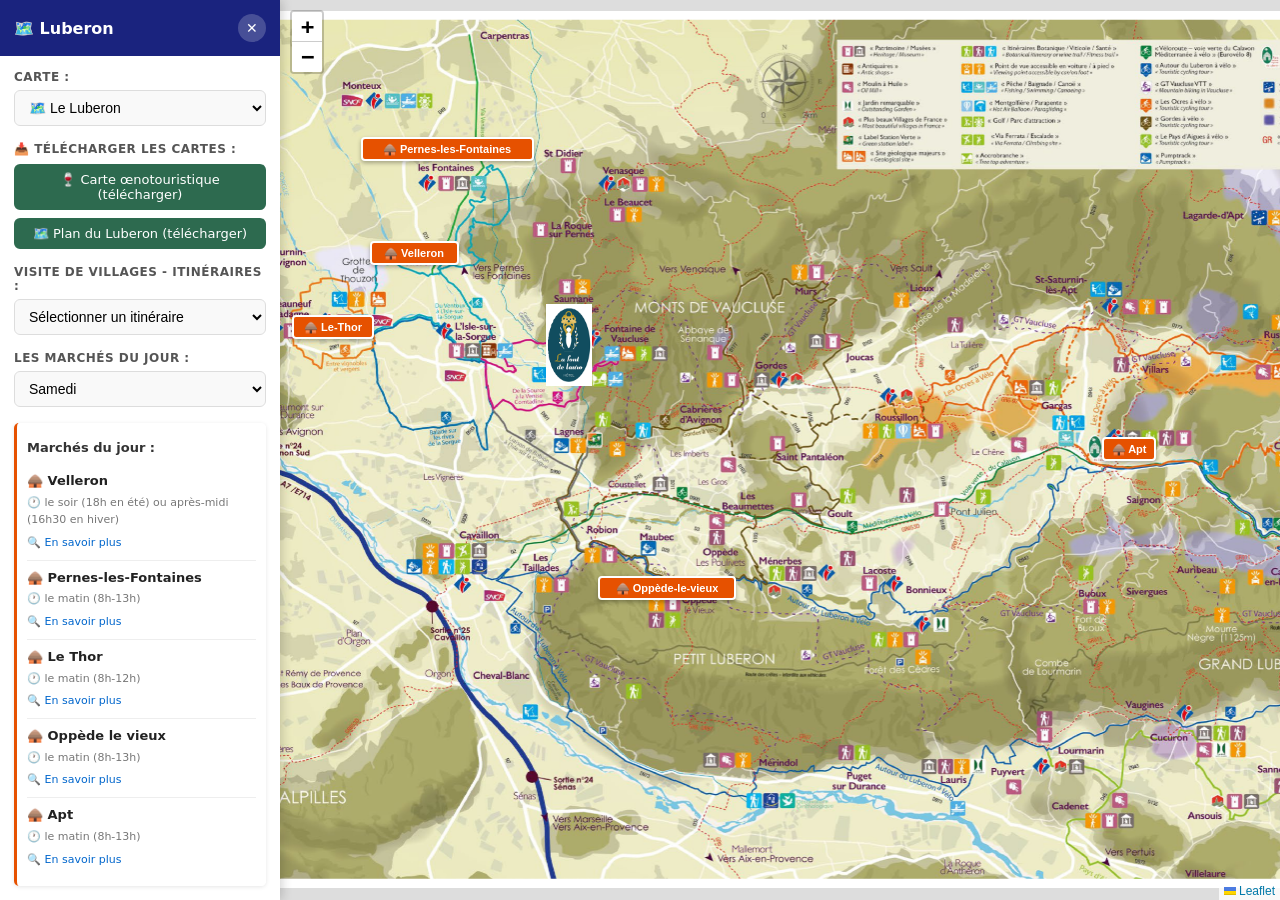
<file: index.html>
<!DOCTYPE html>
<html lang="fr">
<head>
    <meta charset="UTF-8">
    <meta name="viewport" content="width=device-width, initial-scale=1.0">
    <title>Carte Interactive du Luberon</title>
    <link rel="stylesheet" href="leaflet.css" />
    <link rel="stylesheet" href="style.css" />
</head>
<body>

    <div id="sidebar">
        <div id="sidebar-header">
            <span>🗺️ Luberon</span>
            <button id="sidebar-toggle" onclick="toggleSidebar()" title="Réduire">✕</button>
        </div>
        <div id="sidebar-body">

            <!-- ===== SÉLECTEUR DE CARTE (en tête de sidebar) ===== -->
            <div class="route-option">
                <label for="mapSelect">Carte :</label>
                <select id="mapSelect" onchange="switchMap()" aria-label="Choisir la carte">
                    <option value="luberon">🗺️ Le Luberon</option>
                    <option value="oenotour">🍷 Œnotourisme</option>
                </select>
            </div>

            <div class="route-option">
                <label>📥 Télécharger les cartes :</label>
                <a href="carte-oenotour.jpg" download class="download-btn">🍷 Carte œnotouristique (télécharger)</a>
                <a href="plan luberon.pdf" download class="download-btn">🗺️ Plan du Luberon (télécharger)</a>
            </div>

            <!-- ===== CARTE ŒNOTOURISME : section dédiée, au-dessus de "Visite de villages" ===== -->
            <div id="sidebar-oeno" style="display:none">
                <div class="route-option">
                    <label for="oenoFilter">🍷 Œnotourisme — 59 adresses</label>
                    <input id="oenoFilter" type="text" placeholder="Rechercher un domaine, une cave…"
                           oninput="renderOenoList()"
                           style="width:100%;padding:8px 10px;border:1.5px solid #ddd;border-radius:6px;font-size:13px;background:#fbf5f6;">
                </div>
                <div id="oenoList"></div>
            </div>

            <!-- ===== CARTE LUBERON : itinéraires + marchés (masqués sur la carte œno) ===== -->
            <div id="sidebar-luberon">
                <div class="route-option">
                    <label for="routeSelect">Visite de villages - Itinéraires :</label>
                    <select id="routeSelect" onchange="updateRoute()" aria-label="Sélectionner un itinéraire">
                        <option value="none">Sélectionner un itinéraire</option>
                        <option value="route1">Luberon</option>
                        <option value="route2">Monts de Vaucluse</option>
                    </select>
                </div>
                <div class="route-option">
                    <label for="marketSelect">Les marchés du jour :</label>
                    <select id="marketSelect" onchange="updateMarket()" aria-label="Sélectionner un jour de marché">
                        <option value="none">Sélectionner un jour</option>
                        <option value="monday">Lundi</option>
                        <option value="tuesday">Mardi</option>
                        <option value="wednesday">Mercredi</option>
                        <option value="thursday">Jeudi</option>
                        <option value="friday">Vendredi</option>
                        <option value="saturday">Samedi</option>
                        <option value="sunday">Dimanche</option>
                    </select>
                </div>
                <div id="market-info"></div>
                <div id="route-info"></div>
            </div>

        </div>
    </div>

    <button id="sidebar-open-btn" onclick="toggleSidebar()" title="Ouvrir le menu">☰</button>

    <div id="map"></div>
    <div id="map-oeno" style="display:none"></div>

    <div id="image-error">
        <p>⚠️ Impossible de charger carte_luberon.jpg</p>
        <p>Vérifiez que le fichier image se trouve dans le même dossier.</p>
    </div>

    <script src="leaflet.js"></script>
    <script src="leaflet.polylineDecorator.min.js"></script>
    <script src="data.js"></script>
    <script src="data-oenotour.js"></script>
    <script src="data-oenotour-coords.js"></script>
    <script src="app.js"></script>

    <script>
        function toggleSidebar() {
            var sidebar = document.getElementById('sidebar');
            var openBtn  = document.getElementById('sidebar-open-btn');
            if (sidebar.classList.contains('sidebar-closed')) {
                sidebar.classList.remove('sidebar-closed');
                openBtn.style.display = 'none';
            } else {
                sidebar.classList.add('sidebar-closed');
                openBtn.style.display = 'flex';
            }
            setTimeout(function() {
                map.invalidateSize();
                if (window.oenoMap) { oenoMap.invalidateSize(); }
            }, 310);
        }

        // Mobile : on démarre avec la sidebar fermée pour ne pas masquer la carte
        if (window.innerWidth < 768) {
            toggleSidebar();
        }
    </script>
</body>
</html>
</file>
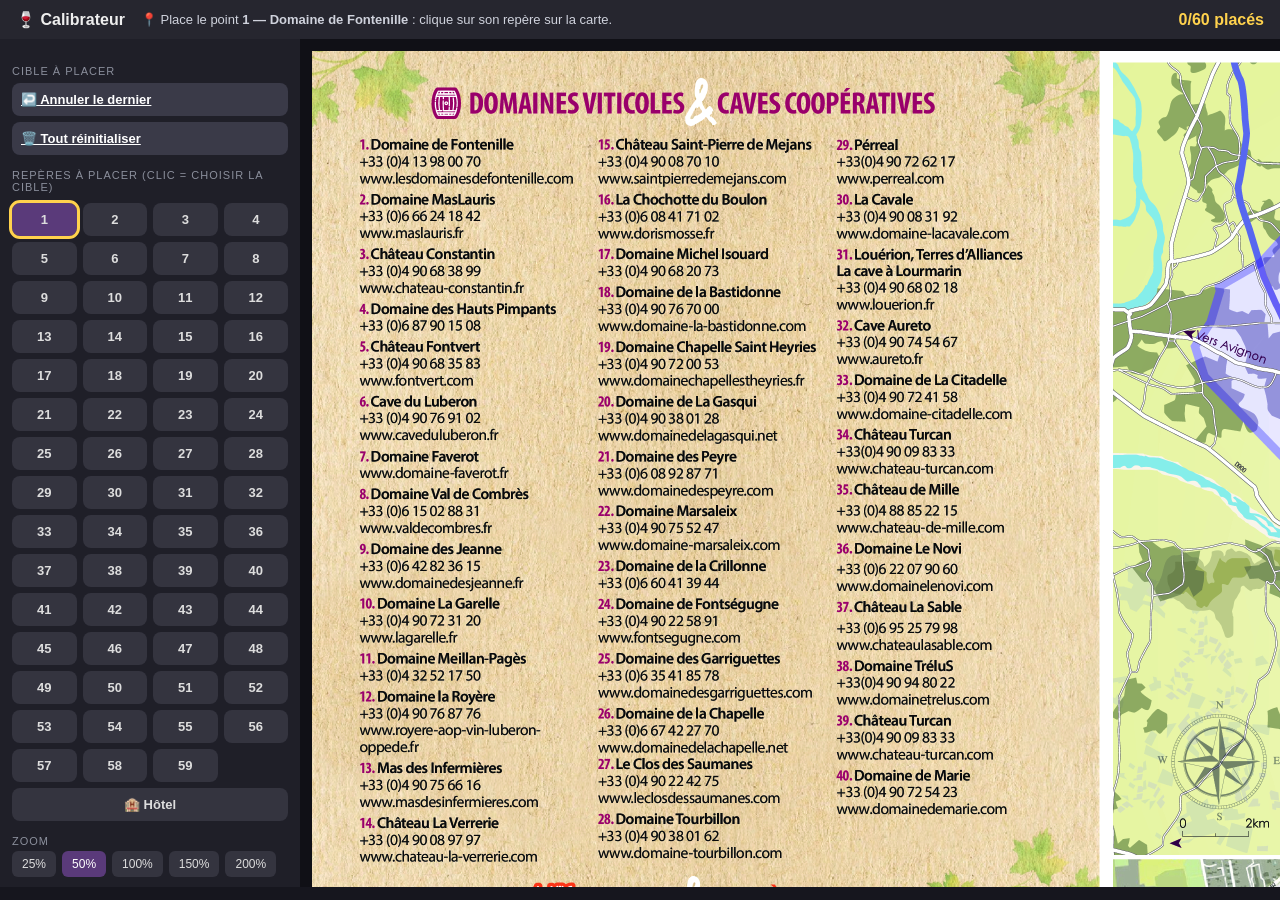
<file: calibrateur-oenotour.html>
<!DOCTYPE html>
<html lang="fr">
<head>
<meta charset="UTF-8">
<meta name="viewport" content="width=device-width, initial-scale=1.0">
<title>Calibrateur — Carte œnotourisme</title>
<script src="data-oenotour.js"></script>
<style>
  * { box-sizing: border-box; }
  body { margin:0; font-family:"Segoe UI",Arial,sans-serif; background:#16161e; color:#eee; }
  header { padding:10px 16px; background:#26262f; display:flex; gap:16px; align-items:center; flex-wrap:wrap; }
  header h1 { font-size:16px; margin:0; white-space:nowrap; }
  #status { font-size:13px; color:#cfd2dc; flex:1; min-width:200px; }
  #count { font-weight:700; color:#ffd24d; white-space:nowrap; }
  #wrap { display:flex; height:calc(100vh - 52px); }
  #panel { width:300px; min-width:300px; background:#1f1f28; padding:12px; overflow-y:auto; }
  .btn { display:block; width:100%; padding:9px; margin:6px 0; border:0; border-radius:8px; background:#3a3a48; color:#fff; font-size:13px; font-weight:600; cursor:pointer; }
  .btn:hover { background:#474756; }
  .btn-primary { background:#7a3b5e; }
  .btn-primary:hover { background:#8f4a70; }
  .btn-go { background:#1e7d46; }
  .btn-go:hover { background:#259456; }
  #grid { display:grid; grid-template-columns:repeat(4,1fr); gap:6px; margin:10px 0; }
  .n { padding:9px 0; border:0; border-radius:8px; background:#34343f; color:#ddd; font-weight:700; font-size:13px; cursor:pointer; }
  .n.done { background:#1e5c39; }
  .n.target { background:#5a3a7a; outline:3px solid #ffd24d; }
  .n.hotel { grid-column:span 4; }
  .section { font-size:11px; text-transform:uppercase; letter-spacing:1px; color:#8b8f9c; margin:14px 0 4px; }
  #zoombtns { display:flex; gap:6px; flex-wrap:wrap; }
  #zoombtns button { padding:6px 10px; border:0; border-radius:6px; background:#34343f; color:#ddd; font-size:12px; cursor:pointer; }
  #zoombtns button.on { background:#5a3a7a; color:#fff; }
  #out { width:100%; height:120px; margin-top:8px; background:#111; color:#9fe8b8; font:11px Consolas,monospace; border:1px solid #444; border-radius:6px; padding:6px; }
  #maparea { flex:1; overflow:auto; padding:12px; background:#101016; }
  #stage { position:relative; display:inline-block; line-height:0; }
  #stage img { display:block; user-select:none; -webkit-user-drag:none; cursor:crosshair; }
  #markers { position:absolute; left:0; top:0; width:100%; height:100%; pointer-events:none; }
  .pt { position:absolute; width:26px; height:26px; margin:-13px 0 0 -13px; border-radius:50%;
        background:#ff4d6d; border:3px solid #fff; box-shadow:0 1px 6px rgba(0,0,0,.7);
        display:flex; align-items:center; justify-content:center; font:bold 12px/1 Arial; color:#fff; }
  .pt.hotel { background:#ffd24d; color:#114d5f; }
</style>
</head>
<body>
<header>
  <h1>🍷 Calibrateur</h1>
  <span id="status">Clique sur un numéro à gauche, puis sur le repère correspondant sur la carte.</span>
  <span id="count"></span>
</header>
<div id="wrap">
  <div id="panel">
    <div class="section">Cible à placer</div>
    <a class="btn" id="undo" href="javascript:void(0)">↩️ Annuler le dernier</a>
    <a class="btn" id="reset" href="javascript:void(0)">🗑️ Tout réinitialiser</a>

    <div class="section">Repères à placer (clic = choisir la cible)</div>
    <div id="grid"></div>

    <div class="section">Zoom</div>
    <div id="zoombtns">
      <button data-z="0.25">25%</button>
      <button data-z="0.5" class="on">50%</button>
      <button data-z="1">100%</button>
      <button data-z="1.5">150%</button>
      <button data-z="2">200%</button>
    </div>

    <div class="section">Terminé ?</div>
    <button class="btn btn-go" id="copyBtn">📋 Générer le code à coller</button>
    <button class="btn" id="dlBtn">⬇️ Télécharger data-oenotour-coords.js</button>
    <textarea id="out" readonly placeholder="Le code JS apparaîtra ici → à coller dans la discussion."></textarea>
  </div>

  <div id="maparea">
    <div id="stage">
      <img id="mapimg" src="carte-oenotour.jpg" alt="carte oenotour">
      <div id="markers"></div>
    </div>
  </div>
</div>

<script>
// ------------------------------------------------------------------
var W = 5512, H = 2520;                       // dimensions natives de carte-oenotour.jpg
var LS_KEY = "oenoCalib";
var coords = {};                              // { "1": [x,y], ..., "hotel": [x,y] }
var undoStack = [];
var target = null;                            // "1".."59" ou "hotel"
var nameOf = {};
OENO_DATA.forEach(function(p){ nameOf[String(p.num)] = p.name; });
nameOf["hotel"] = "HÔTEL (juste sous le point 38)";
var ALL_KEYS = OENO_DATA.map(function(p){ return String(p.num); }).concat(["hotel"]);
var TOTAL = ALL_KEYS.length;

// rechargement si la session a été interrompue
try { var s = localStorage.getItem(LS_KEY); if (s) coords = JSON.parse(s); } catch(e){}

var img = document.getElementById("mapimg");
var statusEl = document.getElementById("status");
var countEl = document.getElementById("count");
var gridEl = document.getElementById("grid");
var markersEl = document.getElementById("markers");

// ---------- grille des cibles ----------
ALL_KEYS.forEach(function(k){
  var b = document.createElement("button");
  b.className = "n" + (k === "hotel" ? " hotel" : "");
  b.textContent = (k === "hotel" ? "🏨 Hôtel" : k);
  b.title = nameOf[k];
  b.onclick = function(){ target = k; render(); };
  b.id = "cell-" + k;
  gridEl.appendChild(b);
});

// ---------- zoom ----------
var zoom = 0.5;
function applyZoom(){
  img.style.width = Math.round(W * zoom) + "px";
  var btns = document.querySelectorAll("#zoombtns button");
  btns.forEach(function(bt){ bt.classList.toggle("on", parseFloat(bt.dataset.z) === zoom); });
}
document.querySelectorAll("#zoombtns button").forEach(function(bt){
  bt.onclick = function(){ zoom = parseFloat(bt.dataset.z); applyZoom(); };
});
applyZoom();

// ---------- enregistrement d'un point ----------
document.getElementById("stage").addEventListener("click", function(e){
  if (e.target.tagName === "BUTTON") return;
  if (!target){
    statusEl.innerHTML = "⚠️ Choisis d'abord un numéro (ou 🏨) dans la liste de gauche.";
    return;
  }
  var r = img.getBoundingClientRect();
  var x = Math.round((e.clientX - r.left) / r.width * W);
  var y = Math.round((e.clientY - r.top) / r.height * H);
  x = Math.max(0, Math.min(W, x));
  y = Math.max(0, Math.min(H, y));
  if (!coords[target]) undoStack.push(target);
  coords[target] = [x, y];
  // auto-progression vers le suivant manquant
  target = nextMissing();
  save(); render();
});
document.getElementById("undo").onclick = function(){
  var k = undoStack.pop();
  if (!k) k = ALL_KEYS.slice().reverse().find(function(key){ return coords[key]; });
  if (k){ delete coords[k]; target = k; save(); render(); }
};
document.getElementById("reset").onclick = function(){
  if (confirm("Tout effacer et repartir de zéro ?")){
    coords = {}; undoStack = []; target = null; save(); render();
  }
};

function nextMissing(){
  for (var i=0;i<ALL_KEYS.length;i++){ if(!coords[ALL_KEYS[i]]) return ALL_KEYS[i]; }
  return null;
}
function save(){ try { localStorage.setItem(LS_KEY, JSON.stringify(coords)); } catch(e){} }

// ---------- rendu ----------
function render(){
  var doneCount = 0;
  ALL_KEYS.forEach(function(k){
    var cell = document.getElementById("cell-" + k);
    var isDone = !!coords[k];
    if (isDone) doneCount++;
    cell.className = "n" + (k === "hotel" ? " hotel" : "") + (isDone ? " done" : "") + (target === k ? " target" : "");
  });
  countEl.textContent = doneCount + "/" + TOTAL + " placés";

  if (target === null){
    statusEl.innerHTML = "🎉 Tous les points sont placés ! Génère le code à gauche et colle-le ici.";
  } else {
    statusEl.innerHTML = "📍 Place le point <b>" + target + " — " + nameOf[target] +
      "</b> : clique sur son repère sur la carte.";
  }

  var html = "";
  ALL_KEYS.forEach(function(k){
    if (!coords[k]) return;
    var pct = "left:" + (coords[k][0]/W*100) + "%;top:" + (coords[k][1]/H*100) + "%;";
    html += '<div class="pt' + (k === "hotel" ? " hotel" : "") + '" style="' + pct + '">' +
            (k === "hotel" ? "H" : k) + "</div>";
  });
  markersEl.innerHTML = html;
}

// ---------- export ----------
function buildCode(){
  var missing = ALL_KEYS.filter(function(k){ return !coords[k]; });
  var lines = [
    "// data-oenotour-coords.js",
    "// Coordonnées en pixels sur carte-oenotour.jpg (" + W + " x " + H + ")",
    "var OENO_COORDS = {"
  ];
  if (missing.length) lines.unshift("/* ⚠️ POINTS MANQUANTS : " + missing.join(", ") + " */");
  // tri propre : 1..59 puis hotel
  var ordered = ALL_KEYS.slice().sort(function(a,b){
    if (a === "hotel") return 1; if (b === "hotel") return -1;
    return parseInt(a) - parseInt(b);
  });
  ordered.forEach(function(k){
    if (!coords[k]) return;
    lines.push('  "' + k + '": [' + coords[k][0] + ", " + coords[k][1] + "]");
  });
  lines.push("};");
  return lines.join("\n");
}
document.getElementById("copyBtn").onclick = function(){
  var ta = document.getElementById("out");
  ta.value = buildCode();
  ta.focus(); ta.select();
  if (navigator.clipboard && navigator.clipboard.writeText){
    navigator.clipboard.writeText(ta.value).catch(function(){});
  }
  var missing = ALL_KEYS.filter(function(k){ return !coords[k]; });
  statusEl.innerHTML = missing.length
    ? "⚠️ Il manque encore : <b>" + missing.join(", ") + "</b>"
    : "✅ Code prêt, il est sélectionné → CTRL+C puis colle-le ici !";
};
document.getElementById("dlBtn").onclick = function(){
  var blob = new Blob([buildCode()], {type:"text/javascript"});
  var a = document.createElement("a");
  a.href = URL.createObjectURL(blob);
  a.download = "data-oenotour-coords.js";
  a.click();
};

// cible initiale : premier point non placé (défaut : 1)
target = nextMissing();
render();
</script>
</body>
</html>
</file>
<file: leaflet.css>
/* required styles */

.leaflet-pane,
.leaflet-tile,
.leaflet-marker-icon,
.leaflet-marker-shadow,
.leaflet-tile-container,
.leaflet-pane > svg,
.leaflet-pane > canvas,
.leaflet-zoom-box,
.leaflet-image-layer,
.leaflet-layer {
	position: absolute;
	left: 0;
	top: 0;
	}
.leaflet-container {
	overflow: hidden;
	}
.leaflet-tile,
.leaflet-marker-icon,
.leaflet-marker-shadow {
	-webkit-user-select: none;
	   -moz-user-select: none;
	        user-select: none;
	  -webkit-user-drag: none;
	}
/* Prevents IE11 from highlighting tiles in blue */
.leaflet-tile::selection {
	background: transparent;
}
/* Safari renders non-retina tile on retina better with this, but Chrome is worse */
.leaflet-safari .leaflet-tile {
	image-rendering: -webkit-optimize-contrast;
	}
/* hack that prevents hw layers "stretching" when loading new tiles */
.leaflet-safari .leaflet-tile-container {
	width: 1600px;
	height: 1600px;
	-webkit-transform-origin: 0 0;
	}
.leaflet-marker-icon,
.leaflet-marker-shadow {
	display: block;
	}
/* .leaflet-container svg: reset svg max-width decleration shipped in Joomla! (joomla.org) 3.x */
/* .leaflet-container img: map is broken in FF if you have max-width: 100% on tiles */
.leaflet-container .leaflet-overlay-pane svg {
	max-width: none !important;
	max-height: none !important;
	}
.leaflet-container .leaflet-marker-pane img,
.leaflet-container .leaflet-shadow-pane img,
.leaflet-container .leaflet-tile-pane img,
.leaflet-container img.leaflet-image-layer,
.leaflet-container .leaflet-tile {
	max-width: none !important;
	max-height: none !important;
	width: auto;
	padding: 0;
	}

.leaflet-container img.leaflet-tile {
	/* See: https://bugs.chromium.org/p/chromium/issues/detail?id=600120 */
	mix-blend-mode: plus-lighter;
}

.leaflet-container.leaflet-touch-zoom {
	-ms-touch-action: pan-x pan-y;
	touch-action: pan-x pan-y;
	}
.leaflet-container.leaflet-touch-drag {
	-ms-touch-action: pinch-zoom;
	/* Fallback for FF which doesn't support pinch-zoom */
	touch-action: none;
	touch-action: pinch-zoom;
}
.leaflet-container.leaflet-touch-drag.leaflet-touch-zoom {
	-ms-touch-action: none;
	touch-action: none;
}
.leaflet-container {
	-webkit-tap-highlight-color: transparent;
}
.leaflet-container a {
	-webkit-tap-highlight-color: rgba(51, 181, 229, 0.4);
}
.leaflet-tile {
	filter: inherit;
	visibility: hidden;
	}
.leaflet-tile-loaded {
	visibility: inherit;
	}
.leaflet-zoom-box {
	width: 0;
	height: 0;
	-moz-box-sizing: border-box;
	     box-sizing: border-box;
	z-index: 800;
	}
/* workaround for https://bugzilla.mozilla.org/show_bug.cgi?id=888319 */
.leaflet-overlay-pane svg {
	-moz-user-select: none;
	}

.leaflet-pane         { z-index: 400; }

.leaflet-tile-pane    { z-index: 200; }
.leaflet-overlay-pane { z-index: 400; }
.leaflet-shadow-pane  { z-index: 500; }
.leaflet-marker-pane  { z-index: 600; }
.leaflet-tooltip-pane   { z-index: 650; }
.leaflet-popup-pane   { z-index: 700; }

.leaflet-map-pane canvas { z-index: 100; }
.leaflet-map-pane svg    { z-index: 200; }

.leaflet-vml-shape {
	width: 1px;
	height: 1px;
	}
.lvml {
	behavior: url(#default#VML);
	display: inline-block;
	position: absolute;
	}


/* control positioning */

.leaflet-control {
	position: relative;
	z-index: 800;
	pointer-events: visiblePainted; /* IE 9-10 doesn't have auto */
	pointer-events: auto;
	}
.leaflet-top,
.leaflet-bottom {
	position: absolute;
	z-index: 1000;
	pointer-events: none;
	}
.leaflet-top {
	top: 0;
	}
.leaflet-right {
	right: 0;
	}
.leaflet-bottom {
	bottom: 0;
	}
.leaflet-left {
	left: 0;
	}
.leaflet-control {
	float: left;
	clear: both;
	}
.leaflet-right .leaflet-control {
	float: right;
	}
.leaflet-top .leaflet-control {
	margin-top: 10px;
	}
.leaflet-bottom .leaflet-control {
	margin-bottom: 10px;
	}
.leaflet-left .leaflet-control {
	margin-left: 10px;
	}
.leaflet-right .leaflet-control {
	margin-right: 10px;
	}


/* zoom and fade animations */

.leaflet-fade-anim .leaflet-popup {
	opacity: 0;
	-webkit-transition: opacity 0.2s linear;
	   -moz-transition: opacity 0.2s linear;
	        transition: opacity 0.2s linear;
	}
.leaflet-fade-anim .leaflet-map-pane .leaflet-popup {
	opacity: 1;
	}
.leaflet-zoom-animated {
	-webkit-transform-origin: 0 0;
	    -ms-transform-origin: 0 0;
	        transform-origin: 0 0;
	}
svg.leaflet-zoom-animated {
	will-change: transform;
}

.leaflet-zoom-anim .leaflet-zoom-animated {
	-webkit-transition: -webkit-transform 0.25s cubic-bezier(0,0,0.25,1);
	   -moz-transition:    -moz-transform 0.25s cubic-bezier(0,0,0.25,1);
	        transition:         transform 0.25s cubic-bezier(0,0,0.25,1);
	}
.leaflet-zoom-anim .leaflet-tile,
.leaflet-pan-anim .leaflet-tile {
	-webkit-transition: none;
	   -moz-transition: none;
	        transition: none;
	}

.leaflet-zoom-anim .leaflet-zoom-hide {
	visibility: hidden;
	}


/* cursors */

.leaflet-interactive {
	cursor: pointer;
	}
.leaflet-grab {
	cursor: -webkit-grab;
	cursor:    -moz-grab;
	cursor:         grab;
	}
.leaflet-crosshair,
.leaflet-crosshair .leaflet-interactive {
	cursor: crosshair;
	}
.leaflet-popup-pane,
.leaflet-control {
	cursor: auto;
	}
.leaflet-dragging .leaflet-grab,
.leaflet-dragging .leaflet-grab .leaflet-interactive,
.leaflet-dragging .leaflet-marker-draggable {
	cursor: move;
	cursor: -webkit-grabbing;
	cursor:    -moz-grabbing;
	cursor:         grabbing;
	}

/* marker & overlays interactivity */
.leaflet-marker-icon,
.leaflet-marker-shadow,
.leaflet-image-layer,
.leaflet-pane > svg path,
.leaflet-tile-container {
	pointer-events: none;
	}

.leaflet-marker-icon.leaflet-interactive,
.leaflet-image-layer.leaflet-interactive,
.leaflet-pane > svg path.leaflet-interactive,
svg.leaflet-image-layer.leaflet-interactive path {
	pointer-events: visiblePainted; /* IE 9-10 doesn't have auto */
	pointer-events: auto;
	}

/* visual tweaks */

.leaflet-container {
	background: #ddd;
	outline-offset: 1px;
	}
.leaflet-container a {
	color: #0078A8;
	}
.leaflet-zoom-box {
	border: 2px dotted #38f;
	background: rgba(255,255,255,0.5);
	}


/* general typography */
.leaflet-container {
	font-family: "Helvetica Neue", Arial, Helvetica, sans-serif;
	font-size: 12px;
	font-size: 0.75rem;
	line-height: 1.5;
	}


/* general toolbar styles */

.leaflet-bar {
	box-shadow: 0 1px 5px rgba(0,0,0,0.65);
	border-radius: 4px;
	}
.leaflet-bar a {
	background-color: #fff;
	border-bottom: 1px solid #ccc;
	width: 26px;
	height: 26px;
	line-height: 26px;
	display: block;
	text-align: center;
	text-decoration: none;
	color: black;
	}
.leaflet-bar a,
.leaflet-control-layers-toggle {
	background-position: 50% 50%;
	background-repeat: no-repeat;
	display: block;
	}
.leaflet-bar a:hover,
.leaflet-bar a:focus {
	background-color: #f4f4f4;
	}
.leaflet-bar a:first-child {
	border-top-left-radius: 4px;
	border-top-right-radius: 4px;
	}
.leaflet-bar a:last-child {
	border-bottom-left-radius: 4px;
	border-bottom-right-radius: 4px;
	border-bottom: none;
	}
.leaflet-bar a.leaflet-disabled {
	cursor: default;
	background-color: #f4f4f4;
	color: #bbb;
	}

.leaflet-touch .leaflet-bar a {
	width: 30px;
	height: 30px;
	line-height: 30px;
	}
.leaflet-touch .leaflet-bar a:first-child {
	border-top-left-radius: 2px;
	border-top-right-radius: 2px;
	}
.leaflet-touch .leaflet-bar a:last-child {
	border-bottom-left-radius: 2px;
	border-bottom-right-radius: 2px;
	}

/* zoom control */

.leaflet-control-zoom-in,
.leaflet-control-zoom-out {
	font: bold 18px 'Lucida Console', Monaco, monospace;
	text-indent: 1px;
	}

.leaflet-touch .leaflet-control-zoom-in, .leaflet-touch .leaflet-control-zoom-out  {
	font-size: 22px;
	}


/* layers control */

.leaflet-control-layers {
	box-shadow: 0 1px 5px rgba(0,0,0,0.4);
	background: #fff;
	border-radius: 5px;
	}
.leaflet-control-layers-toggle {
	background-image: url(images/layers.png);
	width: 36px;
	height: 36px;
	}
.leaflet-retina .leaflet-control-layers-toggle {
	background-image: url(images/layers-2x.png);
	background-size: 26px 26px;
	}
.leaflet-touch .leaflet-control-layers-toggle {
	width: 44px;
	height: 44px;
	}
.leaflet-control-layers .leaflet-control-layers-list,
.leaflet-control-layers-expanded .leaflet-control-layers-toggle {
	display: none;
	}
.leaflet-control-layers-expanded .leaflet-control-layers-list {
	display: block;
	position: relative;
	}
.leaflet-control-layers-expanded {
	padding: 6px 10px 6px 6px;
	color: #333;
	background: #fff;
	}
.leaflet-control-layers-scrollbar {
	overflow-y: scroll;
	overflow-x: hidden;
	padding-right: 5px;
	}
.leaflet-control-layers-selector {
	margin-top: 2px;
	position: relative;
	top: 1px;
	}
.leaflet-control-layers label {
	display: block;
	font-size: 13px;
	font-size: 1.08333em;
	}
.leaflet-control-layers-separator {
	height: 0;
	border-top: 1px solid #ddd;
	margin: 5px -10px 5px -6px;
	}

/* Default icon URLs */
.leaflet-default-icon-path { /* used only in path-guessing heuristic, see L.Icon.Default */
	background-image: url(images/marker-icon.png);
	}


/* attribution and scale controls */

.leaflet-container .leaflet-control-attribution {
	background: #fff;
	background: rgba(255, 255, 255, 0.8);
	margin: 0;
	}
.leaflet-control-attribution,
.leaflet-control-scale-line {
	padding: 0 5px;
	color: #333;
	line-height: 1.4;
	}
.leaflet-control-attribution a {
	text-decoration: none;
	}
.leaflet-control-attribution a:hover,
.leaflet-control-attribution a:focus {
	text-decoration: underline;
	}
.leaflet-attribution-flag {
	display: inline !important;
	vertical-align: baseline !important;
	width: 1em;
	height: 0.6669em;
	}
.leaflet-left .leaflet-control-scale {
	margin-left: 5px;
	}
.leaflet-bottom .leaflet-control-scale {
	margin-bottom: 5px;
	}
.leaflet-control-scale-line {
	border: 2px solid #777;
	border-top: none;
	line-height: 1.1;
	padding: 2px 5px 1px;
	white-space: nowrap;
	-moz-box-sizing: border-box;
	     box-sizing: border-box;
	background: rgba(255, 255, 255, 0.8);
	text-shadow: 1px 1px #fff;
	}
.leaflet-control-scale-line:not(:first-child) {
	border-top: 2px solid #777;
	border-bottom: none;
	margin-top: -2px;
	}
.leaflet-control-scale-line:not(:first-child):not(:last-child) {
	border-bottom: 2px solid #777;
	}

.leaflet-touch .leaflet-control-attribution,
.leaflet-touch .leaflet-control-layers,
.leaflet-touch .leaflet-bar {
	box-shadow: none;
	}
.leaflet-touch .leaflet-control-layers,
.leaflet-touch .leaflet-bar {
	border: 2px solid rgba(0,0,0,0.2);
	background-clip: padding-box;
	}


/* popup */

.leaflet-popup {
	position: absolute;
	text-align: center;
	margin-bottom: 20px;
	}
.leaflet-popup-content-wrapper {
	padding: 1px;
	text-align: left;
	border-radius: 12px;
	}
.leaflet-popup-content {
	margin: 13px 24px 13px 20px;
	line-height: 1.3;
	font-size: 13px;
	font-size: 1.08333em;
	min-height: 1px;
	}
.leaflet-popup-content p {
	margin: 17px 0;
	margin: 1.3em 0;
	}
.leaflet-popup-tip-container {
	width: 40px;
	height: 20px;
	position: absolute;
	left: 50%;
	margin-top: -1px;
	margin-left: -20px;
	overflow: hidden;
	pointer-events: none;
	}
.leaflet-popup-tip {
	width: 17px;
	height: 17px;
	padding: 1px;

	margin: -10px auto 0;
	pointer-events: auto;

	-webkit-transform: rotate(45deg);
	   -moz-transform: rotate(45deg);
	    -ms-transform: rotate(45deg);
	        transform: rotate(45deg);
	}
.leaflet-popup-content-wrapper,
.leaflet-popup-tip {
	background: white;
	color: #333;
	box-shadow: 0 3px 14px rgba(0,0,0,0.4);
	}
.leaflet-container a.leaflet-popup-close-button {
	position: absolute;
	top: 0;
	right: 0;
	border: none;
	text-align: center;
	width: 24px;
	height: 24px;
	font: 16px/24px Tahoma, Verdana, sans-serif;
	color: #757575;
	text-decoration: none;
	background: transparent;
	}
.leaflet-container a.leaflet-popup-close-button:hover,
.leaflet-container a.leaflet-popup-close-button:focus {
	color: #585858;
	}
.leaflet-popup-scrolled {
	overflow: auto;
	}

.leaflet-oldie .leaflet-popup-content-wrapper {
	-ms-zoom: 1;
	}
.leaflet-oldie .leaflet-popup-tip {
	width: 24px;
	margin: 0 auto;

	-ms-filter: "progid:DXImageTransform.Microsoft.Matrix(M11=0.70710678, M12=0.70710678, M21=-0.70710678, M22=0.70710678)";
	filter: progid:DXImageTransform.Microsoft.Matrix(M11=0.70710678, M12=0.70710678, M21=-0.70710678, M22=0.70710678);
	}

.leaflet-oldie .leaflet-control-zoom,
.leaflet-oldie .leaflet-control-layers,
.leaflet-oldie .leaflet-popup-content-wrapper,
.leaflet-oldie .leaflet-popup-tip {
	border: 1px solid #999;
	}


/* div icon */

.leaflet-div-icon {
	background: #fff;
	border: 1px solid #666;
	}


/* Tooltip */
/* Base styles for the element that has a tooltip */
.leaflet-tooltip {
	position: absolute;
	padding: 6px;
	background-color: #fff;
	border: 1px solid #fff;
	border-radius: 3px;
	color: #222;
	white-space: nowrap;
	-webkit-user-select: none;
	-moz-user-select: none;
	-ms-user-select: none;
	user-select: none;
	pointer-events: none;
	box-shadow: 0 1px 3px rgba(0,0,0,0.4);
	}
.leaflet-tooltip.leaflet-interactive {
	cursor: pointer;
	pointer-events: auto;
	}
.leaflet-tooltip-top:before,
.leaflet-tooltip-bottom:before,
.leaflet-tooltip-left:before,
.leaflet-tooltip-right:before {
	position: absolute;
	pointer-events: none;
	border: 6px solid transparent;
	background: transparent;
	content: "";
	}

/* Directions */

.leaflet-tooltip-bottom {
	margin-top: 6px;
}
.leaflet-tooltip-top {
	margin-top: -6px;
}
.leaflet-tooltip-bottom:before,
.leaflet-tooltip-top:before {
	left: 50%;
	margin-left: -6px;
	}
.leaflet-tooltip-top:before {
	bottom: 0;
	margin-bottom: -12px;
	border-top-color: #fff;
	}
.leaflet-tooltip-bottom:before {
	top: 0;
	margin-top: -12px;
	margin-left: -6px;
	border-bottom-color: #fff;
	}
.leaflet-tooltip-left {
	margin-left: -6px;
}
.leaflet-tooltip-right {
	margin-left: 6px;
}
.leaflet-tooltip-left:before,
.leaflet-tooltip-right:before {
	top: 50%;
	margin-top: -6px;
	}
.leaflet-tooltip-left:before {
	right: 0;
	margin-right: -12px;
	border-left-color: #fff;
	}
.leaflet-tooltip-right:before {
	left: 0;
	margin-left: -12px;
	border-right-color: #fff;
	}

/* Printing */

@media print {
	/* Prevent printers from removing background-images of controls. */
	.leaflet-control {
		-webkit-print-color-adjust: exact;
		print-color-adjust: exact;
		}
	}
</file>
<file: style.css>
/* ========== LAYOUT GÉNÉRAL ========== */
* { box-sizing: border-box; margin: 0; padding: 0; }

body {
    display: flex;
    height: 100vh;
    overflow: hidden;
    font-family: 'Segoe UI', system-ui, sans-serif;
}

/* ========== CARTE ========== */
#map, #map-oeno {
    flex: 1;
    height: 100vh;
}

/* ========== PANNEAU LATÉRAL ========== */
#sidebar {
    width: 280px;
    min-width: 280px;
    height: 100vh;
    background: #fff;
    box-shadow: 2px 0 10px rgba(0,0,0,0.18);
    display: flex;
    flex-direction: column;
    z-index: 1000;
    overflow: hidden;
    transition: width 0.3s ease, min-width 0.3s ease, transform 0.3s ease;
}

#sidebar.sidebar-closed {
    width: 0;
    min-width: 0;
}

#sidebar-header {
    display: flex;
    align-items: center;
    justify-content: space-between;
    padding: 14px 14px;
    background: #1a237e;
    color: white;
    font-size: 16px;
    font-weight: 700;
    flex-shrink: 0;
    white-space: nowrap;
}

#sidebar-toggle {
    background: rgba(255,255,255,0.2);
    border: none;
    color: white;
    width: 28px;
    height: 28px;
    border-radius: 50%;
    cursor: pointer;
    font-size: 14px;
    flex-shrink: 0;
}
#sidebar-toggle:hover { background: rgba(255,255,255,0.35); }

#sidebar-body {
    padding: 14px;
    overflow-y: auto;
    flex: 1;
    white-space: normal; /* CHANGEMENT 1 : normal au lieu de nowrap */
}

/* ========== BOUTON RÉOUVERTURE ========== */
#sidebar-open-btn {
    display: none; /* caché par défaut, affiché quand sidebar fermé */
    position: fixed;
    top: 12px;
    left: 12px;
    z-index: 1100;
    background: #1a237e;
    color: white;
    border: none;
    width: 42px;
    height: 42px;
    border-radius: 8px;
    font-size: 20px;
    cursor: pointer;
    box-shadow: 0 2px 8px rgba(0,0,0,0.3);
    align-items: center;
    justify-content: center;
}
#sidebar-open-btn:hover { background: #283593; }

/* ========== CONTRÔLES (repris de l'original) ========== */
.route-option { margin: 0 0 16px 0; }

.route-option label {
    display: block;
    font-size: 12px;
    font-weight: 600;
    color: #555;
    margin-bottom: 6px;
    text-transform: uppercase;
    letter-spacing: 0.04em;
    white-space: normal;
}

#mapSelect, #routeSelect, #marketSelect {
    font-size: 14px;
    padding: 8px 10px;
    width: 100%;
    border: 1.5px solid #ddd;
    border-radius: 6px;
    background: #f9f9f9;
    cursor: pointer;
}
#mapSelect:focus, #routeSelect:focus, #marketSelect:focus {
    outline: none;
    border-color: #1a237e;
}

/* ========== PANNEAUX INFO (repris de l'original) ========== */
#market-info, #route-info {
    background: rgba(255, 255, 255, 0.95);
    padding: 10px;
    border-radius: 5px;
    font-size: 13px;
    color: #333;
    line-height: 1.6;
    margin-top: 10px;
    display: none;
    box-shadow: 0 1px 4px rgba(0,0,0,0.1);
    border-left: 3px solid #1a237e;
    white-space: normal;
}
#market-info { border-left-color: #e65100; }
#market-info p, #route-info p { margin: 5px 0; }
#market-info a, #route-info a { color: #0066cc; text-decoration: none; }
#market-info a:hover, #route-info a:hover { text-decoration: underline; }

/* ========== MARQUEURS ========== */
.number-label {
    background: white;
    border: 1px solid black;
    border-radius: 50%;
    width: 20px;
    height: 20px;
    text-align: center;
    font-weight: bold;
    line-height: 20px;
    z-index: 1000;
}

.village-marker { background: transparent; border: none; }

/* ========== ERREUR IMAGE ========== */
#image-error {
    display: none;
    position: fixed;
    top: 50%;
    left: 50%;
    transform: translate(-50%, -50%);
    background: rgba(255, 255, 255, 0.95);
    padding: 30px 40px;
    border-radius: 10px;
    text-align: center;
    box-shadow: 0 4px 15px rgba(0,0,0,0.3);
    z-index: 2000;
    max-width: 400px;
}
#image-error p { margin: 10px 0; color: #333; font-size: 16px; }

/* ========== LISTE ÉTAPES ITINÉRAIRE ========== */
.route-step {
    display: flex;
    align-items: flex-start;
    gap: 8px;
    padding: 6px 0;
    border-bottom: 1px solid #eee;
}
.route-step:last-child { border-bottom: none; }
.step-num {
    background: #1a237e;
    color: white;
    border-radius: 50%;
    width: 22px;
    height: 22px;
    min-width: 22px;
    font-size: 11px;
    font-weight: 700;
    display: flex;
    align-items: center;
    justify-content: center;
    margin-top: 1px;
}
.step-info { flex: 1; }
.step-name { font-weight: 600; font-size: 13px; color: #222; display: block; }
.step-desc { font-size: 11px; color: #777; margin-top: 2px; line-height: 1.4; white-space: normal; }

/* ========== LISTE MARCHÉS SIDEBAR ========== */
.market-item {
    padding: 7px 0;
    border-bottom: 1px solid #eee;
}
.market-item:last-child { border-bottom: none; }
.market-name { font-weight: 600; font-size: 13px; color: #222; display: block; }
.market-time { font-size: 11px; color: #777; margin: 2px 0 3px; }
.market-item a { font-size: 11px; color: #0066cc; text-decoration: none; }
.market-item a:hover { text-decoration: underline; }
.off-map-badge {
    display: inline-block;
    background: #fff3e0;
    color: #e65100;
    font-size: 10px;
    font-weight: normal;
    padding: 1px 5px;
    border-radius: 3px;
    margin-left: 4px;
    vertical-align: middle;
}

/* ========== CHANGEMENT 2 : BLOC COMPLET MODIFIÉ POUR LES BOUTONS ========== */
.download-btn {
    display: block !important;
    margin-top: 8px;
    padding: 8px 12px;
    background: #2d6a4f !important;
    color: white !important;
    border-radius: 6px;
    text-decoration: none !important;
    font-size: 13px;
    text-align: center;
    font-weight: 500;
    white-space: normal !important;
    width: 100%;
    box-sizing: border-box;
}
.download-btn:hover {
    background: #1b4332 !important;
    color: white !important;
}

/* ========== RESPONSIVE MOBILE ========== */
/* ========== Ligne d'itinéraire "défilée" (pointillés animés) ========== */
.route-flow {
    stroke-linecap: round;
    animation: routeFlow 0.6s linear infinite;
}
@keyframes routeFlow {
    from { stroke-dashoffset: 8; }
    to   { stroke-dashoffset: 0; }
}

@media (max-width: 768px) {
    #sidebar {
        position: fixed;
        top: 0;
        left: 0;
        width: 300px;
        min-width: 300px;
        transform: translateX(0);
        box-shadow: 4px 0 16px rgba(0,0,0,0.35);
    }
    #sidebar.sidebar-closed {
        width: 300px;
        min-width: 300px;
        transform: translateX(-100%);
        box-shadow: none;
    }
}

/* ============================================================ */
/* ========== CARTE ŒNOTOURISME : marqueurs & popups ========== */
/* ============================================================ */
.oeno-marker { background: transparent; border: none; }
.oeno-wrap {
    display: flex;
    flex-direction: column;
    align-items: center;
}
.oeno-badge {
    width: 24px;
    height: 24px;
    border-radius: 50%;
    background: #7a2038;
    color: #fff;
    border: 2px solid #fff;
    box-shadow: 0 2px 5px rgba(0,0,0,0.4);
    font-size: 12px;
    font-weight: 700;
    display: flex;
    align-items: center;
    justify-content: center;
    margin-bottom: 3px;
}
.oeno-name {
    background: rgba(255,255,255,0.92);
    color: #7a2038;
    font-size: 9px;
    font-weight: 700;
    padding: 1px 5px;
    border-radius: 8px;
    border: 1px solid #7a2038;
    white-space: nowrap;
    box-shadow: 0 1px 2px rgba(0,0,0,0.25);
}

/* --- Popup d'un point œno --- */
.oeno-pop { min-width: 190px; max-width: 250px; }
.oeno-pop-head {
    font-size: 11px;
    color: #7a2038;
    font-weight: 600;
    margin-bottom: 3px;
}
.oeno-pop-num {
    display: inline-flex;
    align-items: center;
    justify-content: center;
    min-width: 20px;
    height: 20px;
    border-radius: 50%;
    background: #7a2038;
    color: #fff;
    font-size: 11px;
    font-weight: 700;
    margin-right: 4px;
    vertical-align: middle;
}
.oeno-pop-name {
    font-size: 15px;
    font-weight: 700;
    color: #1a237e;
    margin-bottom: 6px;
    line-height: 1.3;
}
.oeno-pop-row { font-size: 12px; color: #333; margin: 3px 0; }
.oeno-pop-link {
    display: block;
    font-size: 12px;
    color: #0066cc;
    text-decoration: none;
    margin-top: 5px;
}
.oeno-pop-link:hover { text-decoration: underline; }

/* --- Liste sidebar des 59 adresses --- */
.oeno-group {
    font-size: 11px;
    font-weight: 700;
    text-transform: uppercase;
    letter-spacing: 0.04em;
    color: #7a2038;
    margin: 14px 0 4px;
    border-bottom: 1px solid #eee;
    padding-bottom: 3px;
}
.oeno-li {
    display: flex;
    align-items: center;
    gap: 8px;
    padding: 6px 4px;
    border-bottom: 1px solid #f4f4f4;
    text-decoration: none;
    color: #222;
    border-radius: 4px;
}
.oeno-li:hover { background: #fbeef2; }
.oeno-li-num {
    min-width: 20px;
    height: 20px;
    border-radius: 50%;
    background: #f3e3e9;
    color: #7a2038;
    font-size: 11px;
    font-weight: 700;
    display: inline-flex;
    align-items: center;
    justify-content: center;
    flex-shrink: 0;
}
.oeno-li-name { font-size: 12px; line-height: 1.3; }
.oeno-none { font-size: 12px; color: #888; padding: 8px 0; }
</file>
